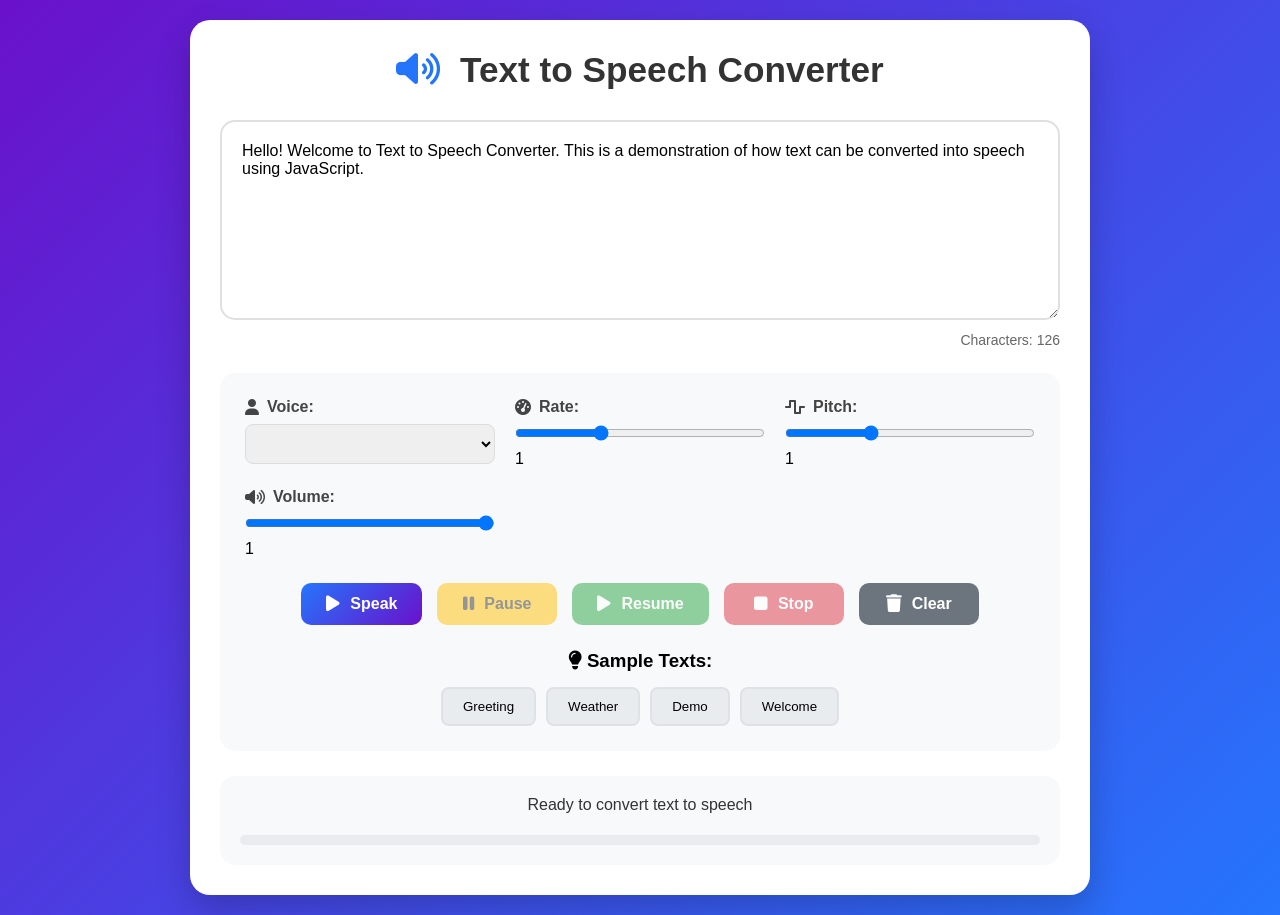
<file: Text-to-spepch/Index.html>
<!DOCTYPE html>
<html lang="en">
<head>
    <meta charset="UTF-8">
    <meta name="viewport" content="width=device-width, initial-scale=1.0">
    <title>Text to Speech Converter</title>
    <link rel="stylesheet" href="style.css">
    <link rel="stylesheet" href="https://cdnjs.cloudflare.com/ajax/libs/font-awesome/6.4.0/css/all.min.css">
</head>
<body>
    <div class="container">
        <h1><i class="fas fa-volume-up"></i> Text to Speech Converter</h1>
        
        <div class="text-area">
            <textarea id="textInput" placeholder="এখানে আপনার টেক্সট লিখুন...">Hello! Welcome to Text to Speech Converter. This is a demonstration of how text can be converted into speech using JavaScript.</textarea>
            <div class="char-count">
                Characters: <span id="charCount">0</span>
            </div>
        </div>

        <div class="controls">
            <div class="voice-controls">
                <div class="control-group">
                    <label for="voiceSelect"><i class="fas fa-user"></i> Voice:</label>
                    <select id="voiceSelect">
                        <option value="">Loading voices...</option>
                    </select>
                </div>

                <div class="control-group">
                    <label for="rate"><i class="fas fa-tachometer-alt"></i> Rate:</label>
                    <input type="range" id="rate" min="0.5" max="2" step="0.1" value="1">
                    <span id="rateValue">1</span>
                </div>

                <div class="control-group">
                    <label for="pitch"><i class="fas fa-wave-square"></i> Pitch:</label>
                    <input type="range" id="pitch" min="0.5" max="2" step="0.1" value="1">
                    <span id="pitchValue">1</span>
                </div>

                <div class="control-group">
                    <label for="volume"><i class="fas fa-volume-up"></i> Volume:</label>
                    <input type="range" id="volume" min="0" max="1" step="0.1" value="1">
                    <span id="volumeValue">1</span>
                </div>
            </div>

            <div class="buttons">
                <button id="speakBtn" class="btn speak">
                    <i class="fas fa-play"></i> Speak
                </button>
                <button id="pauseBtn" class="btn pause" disabled>
                    <i class="fas fa-pause"></i> Pause
                </button>
                <button id="resumeBtn" class="btn resume" disabled>
                    <i class="fas fa-play"></i> Resume
                </button>
                <button id="stopBtn" class="btn stop" disabled>
                    <i class="fas fa-stop"></i> Stop
                </button>
                <button id="clearBtn" class="btn clear">
                    <i class="fas fa-trash"></i> Clear
                </button>
            </div>

            <div class="sample-texts">
                <h3><i class="fas fa-lightbulb"></i> Sample Texts:</h3>
                <div class="samples">
                    <button class="sample-btn" data-text="Hello, how are you today?">Greeting</button>
                    <button class="sample-btn" data-text="The weather is beautiful today.">Weather</button>
                    <button class="sample-btn" data-text="This is a text to speech demonstration.">Demo</button>
                    <button class="sample-btn" data-text="Welcome to our application. Have a nice day!">Welcome</button>
                </div>
            </div>
        </div>

        <div class="status">
            <p id="statusMessage">Ready to convert text to speech</p>
            <div class="progress-container">
                <div id="progressBar"></div>
            </div>
        </div>
    </div>

    <script src="script.js"></script>
</body>
</html>
</file>
<file: Text-to-spepch/style.css>
* {
    margin: 0;
    padding: 0;
    box-sizing: border-box;
    font-family: 'Segoe UI', Tahoma, Geneva, Verdana, sans-serif;
}

body {
    background: linear-gradient(135deg, #6a11cb 0%, #2575fc 100%);
    min-height: 100vh;
    display: flex;
    justify-content: center;
    align-items: center;
    padding: 20px;
}

.container {
    background: white;
    border-radius: 20px;
    box-shadow: 0 15px 35px rgba(0, 0, 0, 0.2);
    width: 100%;
    max-width: 900px;
    padding: 30px;
    animation: fadeIn 0.5s ease;
}

@keyframes fadeIn {
    from { opacity: 0; transform: translateY(20px); }
    to { opacity: 1; transform: translateY(0); }
}

h1 {
    color: #333;
    text-align: center;
    margin-bottom: 30px;
    font-size: 2.2rem;
}

h1 i {
    color: #2575fc;
    margin-right: 10px;
}

.text-area {
    margin-bottom: 25px;
}

textarea {
    width: 100%;
    height: 200px;
    padding: 20px;
    border: 2px solid #e0e0e0;
    border-radius: 15px;
    font-size: 16px;
    resize: vertical;
    transition: border 0.3s;
}

textarea:focus {
    outline: none;
    border-color: #2575fc;
    box-shadow: 0 0 0 3px rgba(37, 117, 252, 0.1);
}

.char-count {
    text-align: right;
    margin-top: 8px;
    color: #666;
    font-size: 14px;
}

.controls {
    background: #f8f9fa;
    padding: 25px;
    border-radius: 15px;
    margin-bottom: 25px;
}

.voice-controls {
    display: grid;
    grid-template-columns: repeat(auto-fit, minmax(200px, 1fr));
    gap: 20px;
    margin-bottom: 25px;
}

.control-group {
    display: flex;
    flex-direction: column;
    gap: 8px;
}

.control-group label {
    color: #444;
    font-weight: 600;
    display: flex;
    align-items: center;
    gap: 8px;
}

select, input[type="range"] {
    padding: 10px;
    border: 1px solid #ddd;
    border-radius: 8px;
    font-size: 14px;
}

input[type="range"] {
    padding: 0;
    width: 100%;
}

.buttons {
    display: flex;
    flex-wrap: wrap;
    gap: 15px;
    justify-content: center;
    margin-bottom: 25px;
}

.btn {
    padding: 12px 25px;
    border: none;
    border-radius: 10px;
    font-size: 16px;
    font-weight: 600;
    cursor: pointer;
    transition: all 0.3s;
    display: flex;
    align-items: center;
    justify-content: center;
    gap: 10px;
    min-width: 120px;
}

.btn i {
    font-size: 18px;
}

.speak {
    background: linear-gradient(135deg, #2575fc 0%, #6a11cb 100%);
    color: white;
}

.pause {
    background: #ffc107;
    color: #333;
}

.resume {
    background: #28a745;
    color: white;
}

.stop {
    background: #dc3545;
    color: white;
}

.clear {
    background: #6c757d;
    color: white;
}

.btn:hover {
    transform: translateY(-2px);
    box-shadow: 0 5px 15px rgba(0, 0, 0, 0.1);
}

.btn:active {
    transform: translateY(0);
}

.btn:disabled {
    opacity: 0.5;
    cursor: not-allowed;
    transform: none;
}

.sample-texts {
    text-align: center;
}

.samples {
    display: flex;
    flex-wrap: wrap;
    gap: 10px;
    justify-content: center;
    margin-top: 15px;
}

.sample-btn {
    padding: 10px 20px;
    background: #e9ecef;
    border: 2px solid #dee2e6;
    border-radius: 8px;
    cursor: pointer;
    transition: all 0.3s;
    font-weight: 500;
}

.sample-btn:hover {
    background: #2575fc;
    color: white;
    border-color: #2575fc;
}

.status {
    background: #f8f9fa;
    padding: 20px;
    border-radius: 15px;
}

#statusMessage {
    text-align: center;
    margin-bottom: 15px;
    color: #333;
    font-weight: 500;
    min-height: 24px;
}

.progress-container {
    height: 10px;
    background: #e9ecef;
    border-radius: 5px;
    overflow: hidden;
}

#progressBar {
    height: 100%;
    background: linear-gradient(90deg, #6a11cb 0%, #2575fc 100%);
    width: 0%;
    transition: width 0.3s;
}

@media (max-width: 768px) {
    .container {
        padding: 20px;
    }
    
    .buttons {
        flex-direction: column;
    }
    
    .btn {
        width: 100%;
    }
    
    .voice-controls {
        grid-template-columns: 1fr;
    }
}
</file>
